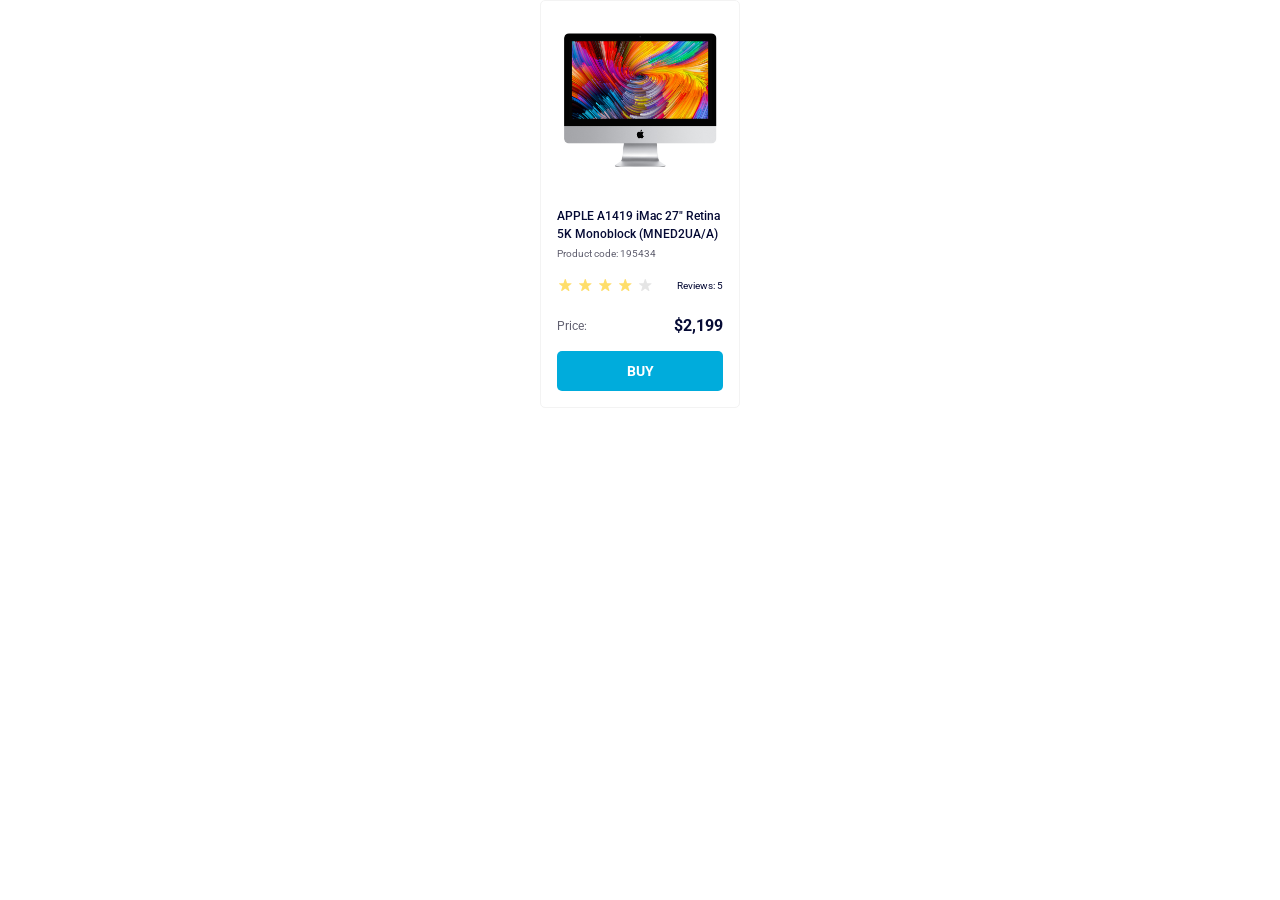
<file: index.html>
<!doctype html><html lang="en"><head><meta charset="utf-8"><meta name="viewport" content="width=device-width, initial-scale=1.0"><title>Product cards</title><link rel="stylesheet" href="index.2d9918a6.css"><link rel="preconnect" href="https://fonts.googleapis.com"><link rel="preconnect" href="https://fonts.gstatic.com" crossorigin><link href="https://fonts.googleapis.com/css2?family=Roboto:ital,wght@0,100..900;1,100..900&display=swap" rel="stylesheet"></head><body> <section class="card" data-qa="card"> <img src="imac.202c52ff.jpeg" alt="imac computer" class="card__image"> <p class="card__description"> APPLE A1419 iMac 27" Retina 5K Monoblock (MNED2UA/A) </p> <p class="card__productCode">Product code: 195434</p> <div class="card__stars"> <div class="stars stars--4"> <div class="stars__star"></div> <div class="stars__star"></div> <div class="stars__star"></div> <div class="stars__star"></div> <div class="stars__star"></div> </div> <p>Reviews: 5</p> </div> <div class="card__price"> <p>Price:</p> <p>$2,199</p> </div> <a href="#" class="card__link" data-qa="hover"> Buy </a> </section> </body></html>
</file>
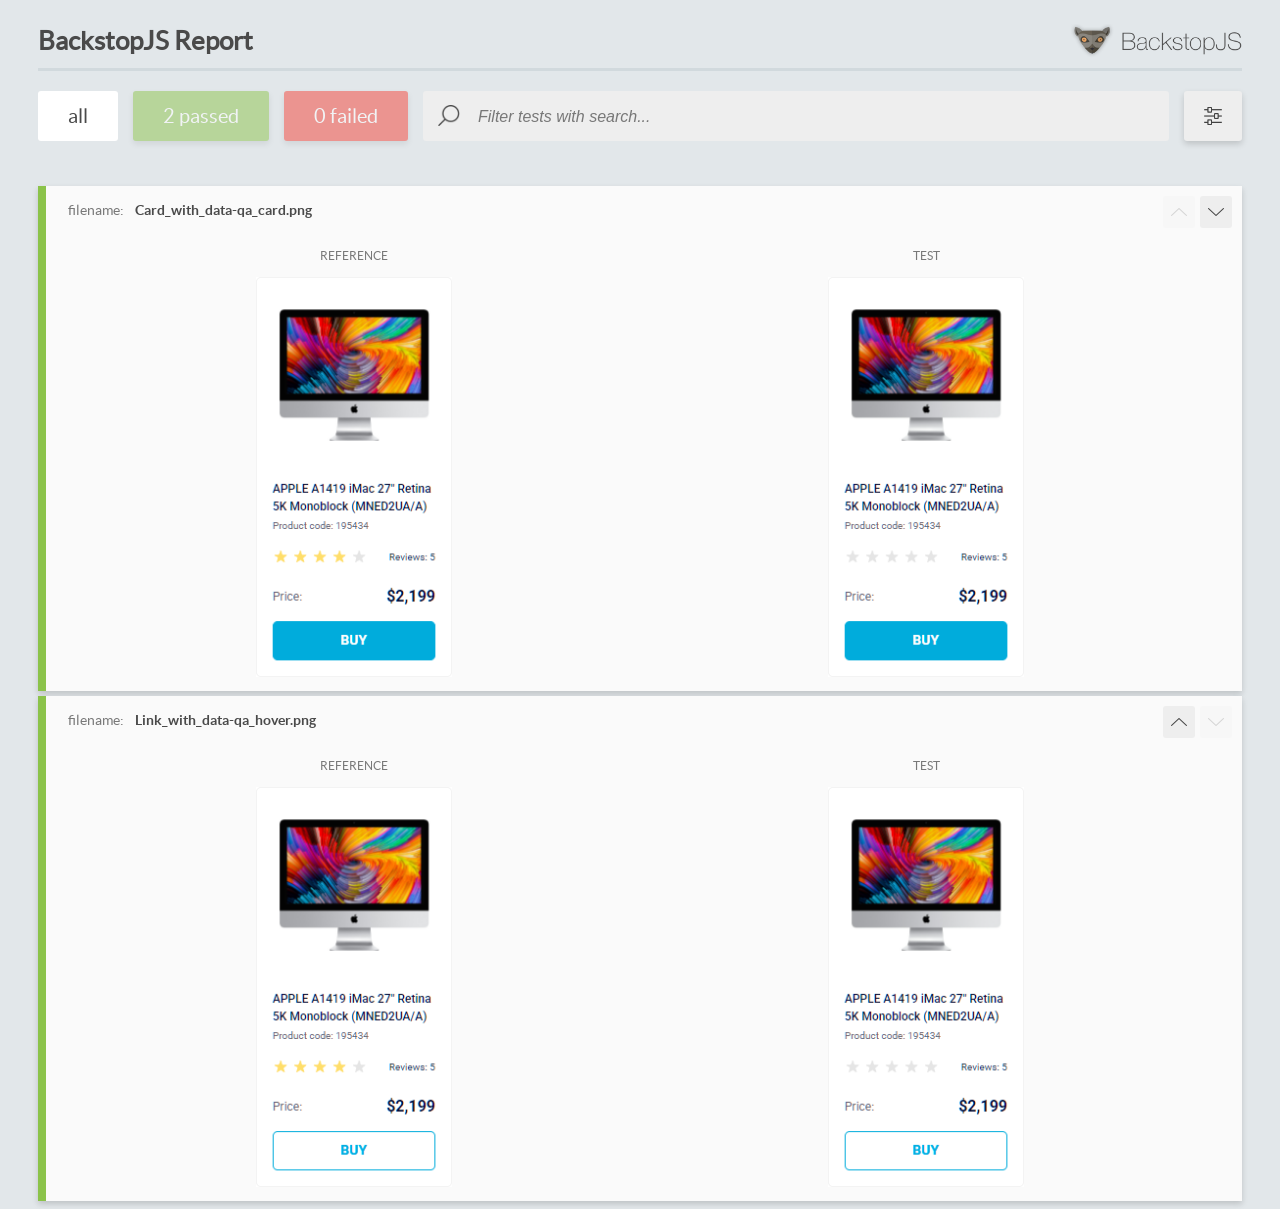
<file: report/html_report/index.html>
<!DOCTYPE html>
<html>
  <head>
    <meta charset="utf-8">
    <!-- Disable Cache -->
    <meta http-equiv="Cache-Control" content="no-cache, no-store, must-revalidate">
    <meta http-equiv="Pragma" content="no-cache">
    <meta http-equiv="Expires" content="0">

    <title>BackstopJS Report</title>

    <style>
      @font-face {
          font-family: 'latoregular';
          src: url('./assets/fonts/lato-regular-webfont.woff2') format('woff2'),
              url('./assets/fonts/lato-regular-webfont.woff') format('woff');
          font-weight: 400;
          font-style: normal;
      }
      @font-face {
          font-family: 'latobold';
          src: url('./assets/fonts/lato-bold-webfont.woff2') format('woff2'),
              url('./assets/fonts/lato-bold-webfont.woff') format('woff');
          font-weight: 700;
          font-style: normal;
      }

      .ReactModal__Body--open {
          overflow: hidden;
      }
      .ReactModal__Body--open .header {
        display: none;
      }

    </style>
  </head>
  <body style="background-color: #E2E7EA">
    <div id="root">

    </div>
    <script>
      function report (report) { // eslint-disable-line no-unused-vars
        window.tests = report;
      }
    </script>
    <script src="config.js"></script>
    <script src="index_bundle.js"></script>
  </body>
</html>
</file>
<file: index.2d9918a6.css>
body{margin:0;font-family:Roboto,sans-serif}body p{margin:0}.card{box-sizing:border-box;border:1px solid #f3f3f3;border-radius:5px;flex-direction:column;align-items:center;width:200px;margin:0 auto;padding:16px;display:flex}.card__image{width:160px;height:134px;margin-top:16px;margin-bottom:40px}.card__description{letter-spacing:0%;color:#060b35;margin-bottom:4px;font-size:12px;font-weight:500;line-height:18px}.card__productCode{letter-spacing:0%;color:#616070;align-self:flex-start;margin-bottom:16px;font-size:10px;font-weight:400;line-height:14px}.card__price{justify-content:space-between;width:100%;margin-bottom:16px;display:flex}.card__price :first-child{letter-spacing:0%;color:#616070;align-items:flex-end;font-size:12px;font-weight:400;line-height:18px;display:flex}.card__price :last-child{letter-spacing:0%;color:#060b35;font-size:16px;font-weight:700;line-height:18px}.card__link{box-sizing:border-box;text-transform:uppercase;letter-spacing:0%;color:#fff;background-color:#00acdc;border-radius:5px;justify-content:center;align-items:center;width:100%;height:40px;font-family:Roboto,sans-serif;font-size:14px;font-weight:700;line-height:16px;text-decoration:none;display:flex}.card__link:hover{color:#00acdc;background-color:#fff;border:1px solid #00acdc}.card__stars{justify-content:space-between;align-items:flex-end;width:100%;margin-bottom:24px;display:flex}.card__stars .stars{display:flex}.card__stars .stars--0 .stars__star:nth-child(-n),.card__stars .stars--1 .stars__star:nth-child(-n+1),.card__stars .stars--2 .stars__star:nth-child(-n+2),.card__stars .stars--3 .stars__star:nth-child(-n+3),.card__stars .stars--4 .stars__star:nth-child(-n+4),.card__stars .stars--5 .stars__star:nth-child(-n+5){background-image:url(star-active.edda4c43.svg)}.card__stars .stars__star{background:url(star.822d561e.svg) 50% no-repeat;width:16px;height:16px;margin-right:4px}.card__stars p:first-of-type{letter-spacing:0%;color:#060b35;font-size:10px;font-weight:400;line-height:14px}
/*# sourceMappingURL=index.2d9918a6.css.map */
</file>
